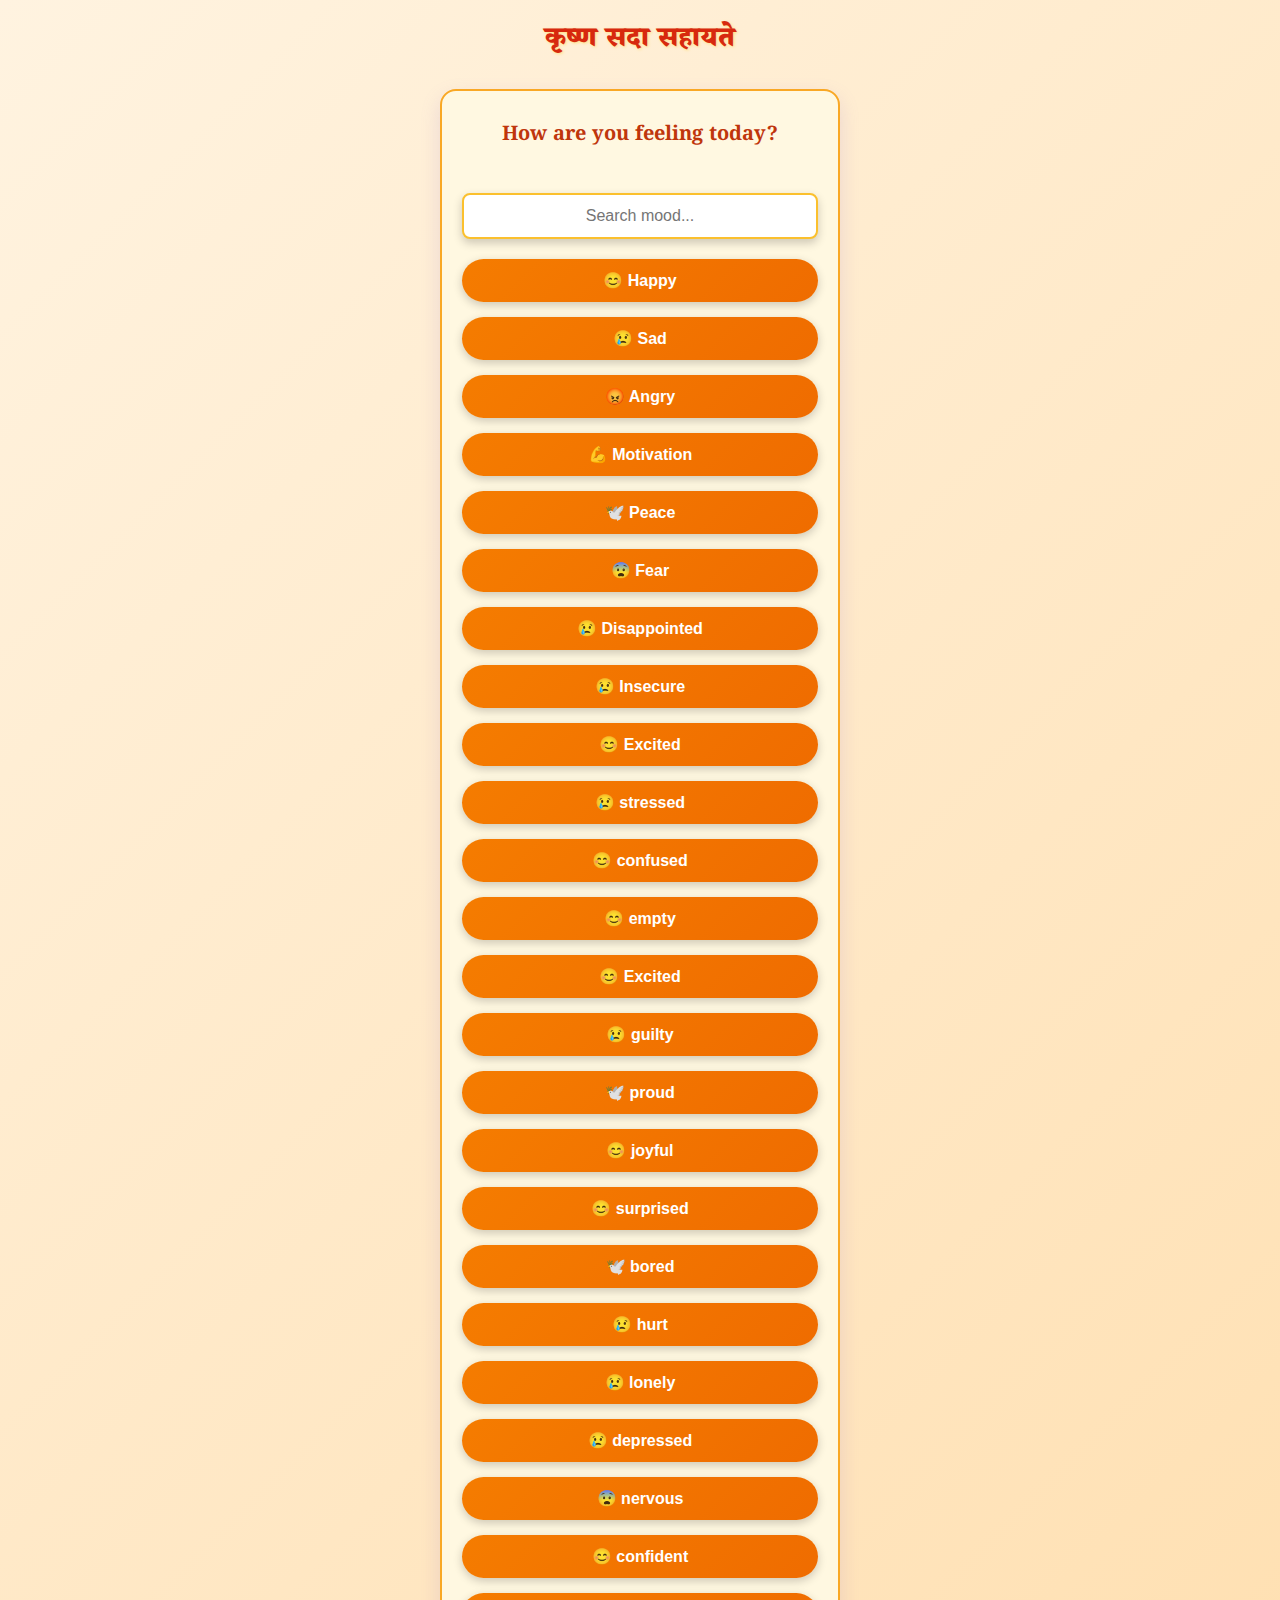
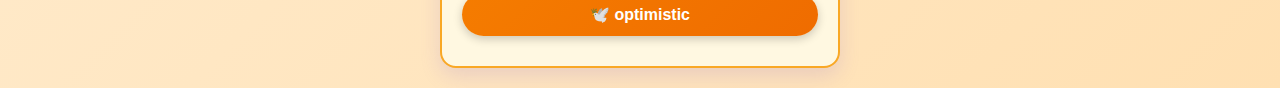
<file: index.html>
<!DOCTYPE html>
<html lang="en">
<head>
  <meta charset="UTF-8">
  <meta name="viewport" content="width=device-width, initial-scale=1.0">
  <title>Select Mood</title>
  <link rel="stylesheet" href="index.css">
</head>
<body>
  <h1><b>कृष्ण सदा सहायते</b></h1>
  
  <div class="container">
    <h2>How are you feeling today?</h2>

    <!-- 🔍 Search box -->
    <input type="text" id="searchInput" placeholder="Search mood..." />
    
    <div class="button-group" id="moodList">
      <button class="mood-btn" data-mood="happy">😊 Happy</button>
      <button class="mood-btn" data-mood="sad">😢 Sad</button>
      <button class="mood-btn" data-mood="angry">😡 Angry</button>
      <button class="mood-btn" data-mood="motivation">💪 Motivation</button>
      <button class="mood-btn" data-mood="peace">🕊️ Peace</button>
      <button class="mood-btn" data-mood="fear">😨 Fear</button>
      <button class="mood-btn" data-mood="disappointed">😢 Disappointed</button>
      <button class="mood-btn" data-mood="insecure">😢 Insecure</button>
      <button class="mood-btn" data-mood="excited">😊 Excited</button>
      <button class="mood-btn" data-mood="stressed"> 😢 stressed</button>
      <button class="mood-btn" data-mood="confused">😊 confused</button>
      <button class="mood-btn" data-mood="empty">😊 empty</button>
      <button class="mood-btn" data-mood="excited">😊 Excited</button>
      <button class="mood-btn" data-mood="guilty">😢 guilty</button>
      <button class="mood-btn" data-mood="proud">🕊️ proud</button>
      <button class="mood-btn" data-mood="joyful">😊 joyful</button>
      <button class="mood-btn" data-mood="surprised">😊 surprised</button>
      <button class="mood-btn" data-mood="bored">🕊️ bored</button>
      <button class="mood-btn" data-mood="hurt">😢 hurt</button>
      <button class="mood-btn" data-mood="lonely">😢 lonely</button>
      <button class="mood-btn" data-mood="depressed">😢 depressed</button>
      <button class="mood-btn" data-mood="nervous">😨 nervous</button>
      <button class="mood-btn" data-mood="confident">😊 confident</button>
      <button class="mood-btn" data-mood="optimistic">🕊️ optimistic</button>
    </div>
  </div>
  <script src="scripts/main.js"></script>
</body>
</html>
</file>
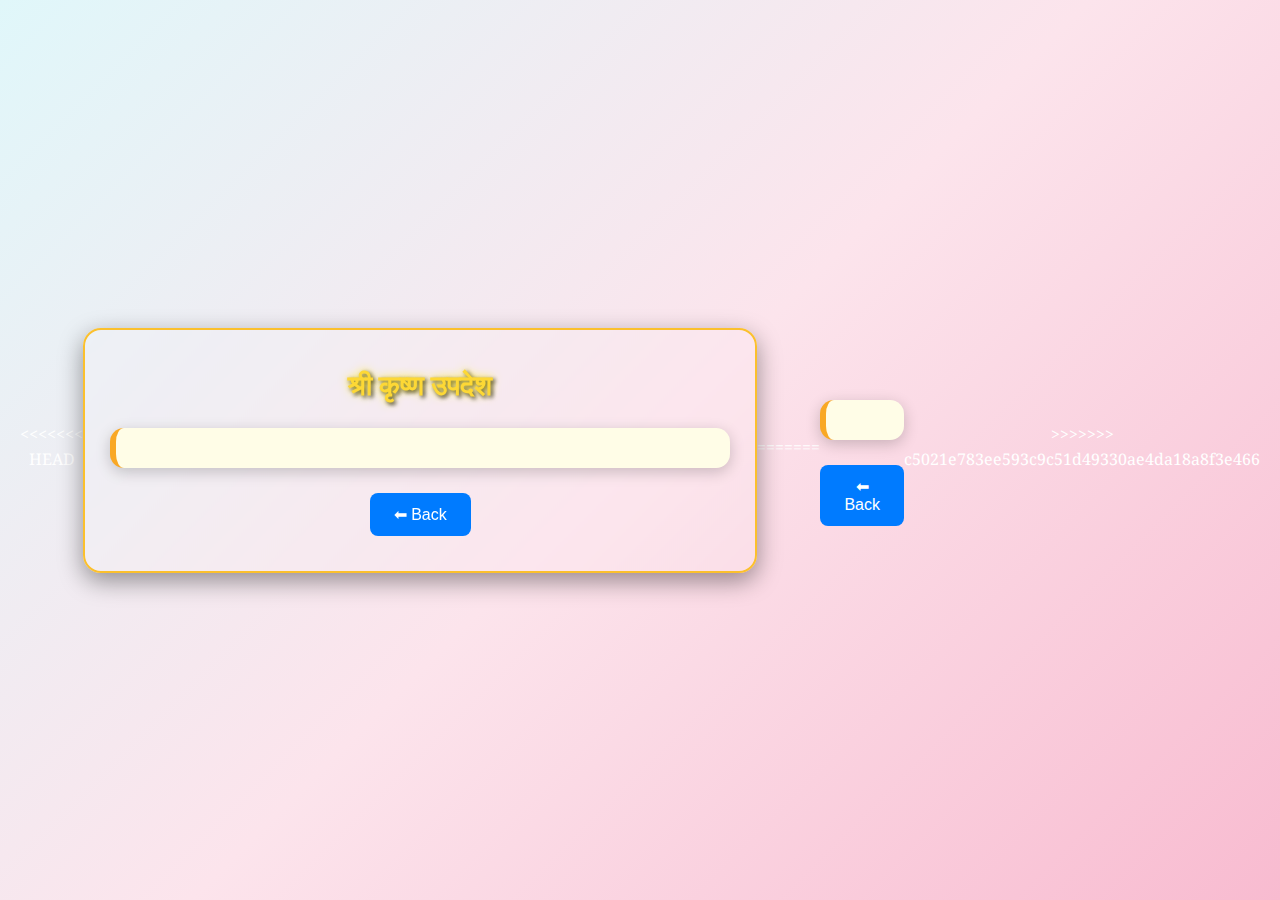
<file: shlok.html>
<<<<<<< HEAD
<!<!DOCTYPE html>
<html lang="en">
  <head>
    <meta charset="UTF-8" />
    <meta name="viewport" content="width=device-width, initial-scale=1.0" />
    <title>Geeta Shlok</title>
    <link rel="stylesheet" href="shlok.css" />
  </head>
  <body>
    <div class="container">
      <h1>श्री कृष्ण उपदेश</h1>
      <div id="shlok" class="shlok"></div>
      <div id="meaning" class="meaning"></div>
      <button class="back-btn">⬅ Back</button>
    </div>

    <!-- ✅ Use external modular JS -->
    <script type="module" src="scripts/display.js"></script>

  </body>
</html>

=======
<!DOCTYPE html>
<html lang="en">
  <head>
    <meta charset="UTF-8" />
    <meta name="viewport" content="width=device-width, initial-scale=1.0" />
    <title>Geeta Shlok</title>
   
  <link rel="stylesheet" href="shlok.css"> <!-- ✅ यहाँ link करना है -->
  </head>
  <body>
    <div class="card">
      <div id="shlok" class="shlok"></div>
      <div id="meaning" class="meaning"></div>
      <button class="back-btn" onclick="goBack()">⬅ Back</button>
    </div>

    <script>
          const shloks = {
            happy: [
              {
                shlok:
                  "विद्या विनयसम्पन्ने ब्राह्मणे गवि हस्तिनि। शुनि चैव श्वपाके च पण्डिताः समदर्शिनः॥ (BG 5.18)",
                meaning:
                  "ज्ञानी व्यक्ति ब्राह्मण, गाय, हाथी, कुत्ता और चांडाल को समान दृष्टि से देखता है।",
              },
              {
                shlok: "निमित्तमात्रं भव सव्यसाचिन्॥ (BG 11.33)",
                meaning:
                  "हे अर्जुन! तू केवल निमित्त (साधन) मात्र बन। असली कर्ता मैं ही हूँ।",
              },
              {
                shlok:
                  "प्रकृतेः क्रियमाणानि गुणैः कर्माणि सर्वशः। अहङ्कारविमूढात्मा कर्ताहमिति मन्यते॥ (BG 3.27)",
                meaning:
                  "सभी कर्म प्रकृति के गुणों द्वारा होते हैं, परंतु अहंकार से मोहित मनुष्य सोचता है कि मैं ही कर्ता हूँ।",
              },
              {
                shlok:
                  "नाहं प्रकाशः सर्वस्य योगमायासमावृतः। मूढोऽयं नाभिजानाति लोको मामजमव्ययम्॥ (BG 7.25)",
                meaning:
                  "मैं अपनी योगमाया से सबके लिए आच्छादित हूँ, इसलिए मूर्ख लोग मुझे जन्मरहित, अविनाशी परमात्मा नहीं पहचानते।",
              },
              {
                shlok:
                  "अमानित्वमदम्भित्वमहिंसा क्षान्तिरार्जवम्। आचार्योपासनं शौचं स्थैर्यमात्मविनिग्रहः॥ (BG 13.8)",
                meaning:
                  "अहंकार का अभाव, दम्भ का अभाव, अहिंसा, क्षमा, सरलता, गुरु की सेवा, शुद्धि, स्थिरता और आत्मसंयम — ये सब ज्ञान कहलाते हैं।",
              },
              {
                shlok:
                  "मत्तः परतरं नान्यत्किञ्चिदस्ति धनंजय। मयि सर्वमिदं प्रोतं सूत्रे मणिगणा इव॥ (BG 7.7)",
                meaning:
                  "हे अर्जुन! मुझसे श्रेष्ठ कुछ भी नहीं है। सब कुछ मेरे में ही गुँथा हुआ है जैसे मणि धागे में गुँथे होते हैं।",
              },
              {
                shlok:
                  "क्षिप्रं भवति धर्मात्मा शश्वच्छान्तिं निगच्छति। कौन्तेय प्रतिजानीहि न मे भक्तः प्रणश्यति॥ (BG 9.31)",
                meaning:
                  "मेरा भक्त कभी नष्ट नहीं होता – इसलिए उसे घमंड करने की ज़रूरत नहीं, भगवान ही रक्षा करते हैं।",
              },
              {
                shlok: "कर्मण्येवाधिकारस्ते मा फलेषु कदाचन॥ (BG 2.47)",
                meaning: "तेरा अधिकार केवल कर्म करने में है, फल पर नहीं।",
              },
              {
                shlok: "योगस्थः कुरु कर्माणि सङ्गं त्यक्त्वा धनञ्जय॥ (BG 2.48)",
                meaning: "योग में स्थिर होकर आसक्ति छोड़कर कर्म कर।",
              },
              {
                shlok: "समः शत्रौ च मित्रे च तथा मानापमानयोः॥ (BG 6.9)",
                meaning: "मित्र-शत्रु और मान-अपमान में जो समान है, वही श्रेष्ठ है।",
              },
              {
                shlok: "सुखदुःखे समे कृत्वा लाभालाभौ जयाजयौ॥ (BG 2.38)",
                meaning: "सुख-दुःख, लाभ-हानि और जय-पराजय में समान रहो।",
              },
              {
                shlok: "न हि ज्ञानेन सदृशं पवित्रमिह विद्यते॥ (BG 4.38)",
                meaning: "इस संसार में ज्ञान से बढ़कर कुछ भी पवित्र नहीं।",
              },
              {
                shlok: "श्रद्धावान् लभते ज्ञानम्॥ (BG 4.39)",
                meaning: "श्रद्धा रखने वाला व्यक्ति ज्ञान प्राप्त करता है।",
              },
              {
                shlok: "सर्वधर्मान्परित्यज्य मामेकं शरणं व्रज॥ (BG 18.66)",
                meaning: "सब धर्मों को त्यागकर केवल मेरी शरण में आ।",
              },
              {
                shlok: "भक्त्या मामभिजानाति॥ (BG 18.55)",
                meaning: "भक्ति द्वारा ही मुझे जाना जा सकता है।",
              },
              {
                shlok:
                  "अनन्याश्चिन्तयन्तो मां ये जनाः पर्युपासते। तेषां नित्याभियुक्तानां योगक्षेमं वहाम्यहम्॥ (BG 9.22)",
                meaning:
                  "जो मुझे अनन्य भाव से भजते हैं, मैं स्वयं उनके योग-क्षेम का वहन करता हूँ।",
              },
              {
                shlok: "समोऽहं सर्वभूतेषु न मे द्वेष्योऽस्ति न प्रियः॥ (BG 9.29)",
                meaning:
                  "मैं सबके प्रति समान हूँ, न कोई मेरा शत्रु है न कोई प्रिय।",
              },
              {
                shlok: "उद्धरेदात्मनात्मानं नात्मानमवसादयेत्॥ (BG 6.5)",
                meaning: "मनुष्य को चाहिए कि वह स्वयं को ऊपर उठाए, न कि गिराए।",
              },
              {
                shlok: "शान्तिमेव अनुपश्यति॥ (BG 6.7)",
                meaning: "आत्मज्ञानी व्यक्ति शांति प्राप्त करता है।",
              },
              {
                shlok: "विहाय कामान्यः सर्वान्पुमांश्चरति निःस्पृहः॥ (BG 2.71)",
                meaning:
                  "जो मनुष्य सभी कामनाओं को त्यागकर निःस्पृह रहता है वही शांति प्राप्त करता है।",
              },
              {
                shlok: "समदुःखसुखः स्वस्थः समलोष्टाश्मकाञ्चनः॥ (BG 6.8)",
                meaning:
                  "सुख-दुःख, मिट्टी-पत्थर और सोना – सबको समान मानने वाला योगी श्रेष्ठ है।",
              },
              {
                shlok: "यो मां पश्यति सर्वत्र सर्वं च मयि पश्यति॥ (BG 6.30)",
                meaning:
                  "जो मुझे सर्वत्र देखता है और सबको मुझमें देखता है वही मुझसे अविभक्त है।",
              },
              {
                shlok: "मच्चित्तः सर्वदुर्गाणि मत्प्रसादात्तरिष्यसि॥ (BG 18.58)",
                meaning:
                  "यदि मन मुझमें लगाओगे तो मेरी कृपा से सभी कठिनाइयों को पार करोगे।",
              },
              {
                shlok: "ज्ञानी त्वात्मैव मे मतम्॥ (BG 7.18)",
                meaning: "ज्ञानी भक्त तो मेरे ही समान है।",
              },
              {
                shlok: "अहं बीजप्रदः पिता॥ (BG 14.4)",
                meaning: "मैं ही इस जगत का बीज देने वाला पिता हूँ।",
              },
              {
                shlok: "प्रसन्नचेतसो ह्याशु बुद्धिः पर्यवतिष्ठते॥ (BG 2.65)",
                meaning:
                  "प्रसन्नचित्त व्यक्ति की बुद्धि शीघ्र ही स्थिर हो जाती है।",
              },
              {
                shlok:
                  "यदा यदा हि धर्मस्य ग्लानिर्भवति भारत। अभ्युत्थानमधर्मस्य तदात्मानं सृजाम्यहम्॥ (BG 4.7)",
                meaning:
                  "हे भारत! जब जब धर्म की हानि और अधर्म की वृद्धि होती है तब मैं स्वयं प्रकट होता हूँ।",
              },
              {
                shlok:
                  "यत्र योगेश्वरः कृष्णो यत्र पार्थो धनुर्धरः। तत्र श्रीर्विजयो भूतिर्ध्रुवा नीतिर्मतिर्मम॥ (BG 18.78)",
                meaning:
                  "जहाँ योगेश्वर श्रीकृष्ण हैं और जहाँ अर्जुन है, वहीं विजय और समृद्धि है।",
              },
              {
                shlok: "सन्तोषः परमं सुखम्॥",
                meaning: "संतोष ही सबसे बड़ा सुख है।",
              },
              {
                shlok: "न हि कश्चित्क्षणमपि जातु तिष्ठत्यकर्मकृत्॥ (BG 3.5)",
                meaning: "कोई भी क्षणभर भी बिना कर्म किए नहीं रह सकता।",
              },
              {
                shlok: "सर्वं खल्विदं ब्रह्म॥",
                meaning: "यह सम्पूर्ण जगत ही ब्रह्म है।",
              },
              {
                shlok: "मद्भक्तो लभते शान्तिम्॥",
                meaning: "भक्त मुझे प्राप्त कर शांति पाता है।",
              },
              {
                shlok: "सर्वे भवन्तु सुखिनः॥",
                meaning: "सब सुखी रहें, यही मंगलकामना है।",
              },
              {
                shlok: "सर्वे धर्माः समान दृष्ट्या देखे जाते हैं॥ (BG 5.18)",
                meaning: "ज्ञानी सबको समान दृष्टि से देखता है।",
              },
            ],
            sad: [
              {
                shlok:
                  "अशोच्यानन्वशोचस्त्वं प्रज्ञावादांश्च भाषसे। गतासूनगतासूंश्च नानुशोचन्ति पण्डिताः॥ (BG 2.11)",
                meaning:
                  "शोक करने योग्य बातों पर तू शोक नहीं कर रहा है, और जो बातें शोक के योग्य नहीं हैं उन पर तू शोक कर रहा है। ज्ञानी मृत और जीवित दोनों पर शोक नहीं करते।",
              },
              {
                shlok:
                  "न त्वेवाहं जातु नासं न त्वं नेमे जनाधिपाः। न चैव न भविष्यामः सर्वे वयमतः परम्॥ (BG 2.12)",
                meaning:
                  "कभी ऐसा समय नहीं था जब मैं, तुम या ये राजा नहीं थे; और भविष्य में भी हम सबका अस्तित्व बना रहेगा।",
              },
              {
                shlok:
                  "वासांसि जीर्णानि यथा विहाय नवानि गृह्णाति नरोऽपराणि। तथा शरीराणि विहाय जीर्णान्यन्यानि संयाति नवानि देही॥ (BG 2.22)",
                meaning:
                  "जैसे मनुष्य पुराने वस्त्र त्यागकर नए वस्त्र धारण करता है, वैसे ही आत्मा पुराने शरीर छोड़कर नया शरीर धारण करती है।",
              },
              {
                shlok:
                  "न जायते म्रियते वा कदाचि-न्नायं भूत्वा भविता वा न भूयः। अजो नित्यः शाश्वतोऽयं पुराणो न हन्यते हन्यमाने शरीरे॥ (BG 2.20)",
                meaning:
                  "आत्मा कभी जन्म नहीं लेती और न ही मरती है। यह अविनाशी, नित्य और शाश्वत है। शरीर नष्ट होने पर भी आत्मा नष्ट नहीं होती।",
              },
              {
                shlok:
                  "मात्रास्पर्शास्तु कौन्तेय शीतोष्णसुखदुःखदाः। आगमापायिनोऽनित्यास्तांस्तितिक्षस्व भारत॥ (BG 2.14)",
                meaning:
                  "हे अर्जुन! शीत और उष्ण, सुख और दुःख इन्द्रियों के संपर्क से उत्पन्न होते हैं, ये अनित्य हैं। इन्हें धैर्यपूर्वक सहन करना चाहिए।",
              },
              {
                shlok: "समदुःखसुखं धीरं सोऽमृतत्वाय कल्पते॥ (BG 2.15)",
                meaning:
                  "जो सुख-दुःख में समान रहता है और धैर्यवान है, वही अमरत्व (मोक्ष) का अधिकारी होता है।",
              },
              {
                shlok:
                  "यदा यदा हि धर्मस्य ग्लानिर्भवति भारत। अभ्युत्थानमधर्मस्य तदात्मानं सृजाम्यहम्॥ (BG 4.7)",
                meaning:
                  "जब-जब धर्म की हानि होती है और अधर्म बढ़ता है, तब-तब मैं स्वयं प्रकट होता हूँ।",
              },
              {
                shlok:
                  "परित्राणाय साधूनां विनाशाय च दुष्कृताम्। धर्मसंस्थापनार्थाय सम्भवामि युगे युगे॥ (BG 4.8)",
                meaning:
                  "साधु पुरुषों की रक्षा, दुष्टों के विनाश और धर्म की स्थापना के लिए मैं युग-युग में प्रकट होता हूँ।",
              },
              {
                shlok:
                  "अनन्याश्चिन्तयन्तो मां ये जनाः पर्युपासते। तेषां नित्याभियुक्तानां योगक्षेमं वहाम्यहम्॥ (BG 9.22)",
                meaning:
                  "जो लोग अनन्य भाव से मेरा चिंतन करते हैं, मैं उनके योगक्षेम (जो नहीं है उसे लाने और जो है उसकी रक्षा करने) का भार स्वयं उठाता हूँ।",
              },
              {
                shlok:
                  "मन्मना भव मद्भक्तो मद्याजी मां नमस्कुरु। मामेवैष्यसि युक्त्वैवमात्मानं मत्परायणः॥ (BG 9.34)",
                meaning:
                  "हे अर्जुन! तू मेरा भक्त बन, मेरा चिंतन कर, मेरी पूजा कर और मुझे नमस्कार कर। इस प्रकार तू निश्चित रूप से मुझमें ही आएगा।",
              },
            ],
            motivation: [
              {
                shlok:
                  "उद्धरेदात्मनाऽत्मानं नात्मानमवसादयेत्। आत्मैव ह्यात्मनो बन्धुरात्मैव रिपुरात्मनः॥ (BG 6.5)",
                meaning:
                  "मनुष्य को अपने ही द्वारा अपना उद्धार करना चाहिए, स्वयं को नीचा नहीं गिराना चाहिए। क्योंकि मनुष्य स्वयं अपना मित्र भी है और शत्रु भी।",
              },
              {
                shlok:
                  "कर्मण्येवाधिकारस्ते मा फलेषु कदाचन। मा कर्मफलहेतुर्भूर्मा ते संगोऽस्त्वकर्मणि॥ (BG 2.47)",
                meaning:
                  "तेरा अधिकार केवल कर्म करने में है, फल में कभी नहीं। इसलिए कर्म का कारण फल न बने और न ही तू अकर्म में आसक्त हो।",
              },
              {
                shlok:
                  "योगस्थः कुरु कर्माणि सङ्गं त्यक्त्वा धनञ्जय। सिद्ध्यसिद्ध्योः समो भूत्वा समत्वं योग उच्यते॥ (BG 2.48)",
                meaning:
                  "हे अर्जुन! योग में स्थित होकर कर्म कर, आसक्ति त्याग कर, सफलता-असफलता में समान रह; यही समत्व योग कहलाता है।",
              },
              {
                shlok: "न हि कल्याणकृत्कश्चिद्दुर्गतिं तात गच्छति॥ (BG 6.40)",
                meaning:
                  "हे पुत्र! कल्याण करने वाला कोई भी मनुष्य कभी दुखद गति को प्राप्त नहीं होता।",
              },
              {
                shlok: "श्रेयान्स्वधर्मो विगुणः परधर्मात्स्वनुष्ठितात्। (BG 3.35)",
                meaning:
                  "अपने धर्म का पालन करना, चाहे वह त्रुटिपूर्ण ही क्यों न हो, दूसरों के धर्म को करने से श्रेष्ठ है।",
              },
              {
                shlok:
                  "यदा यदा हि धर्मस्य ग्लानिर्भवति भारत। अभ्युत्थानमधर्मस्य तदात्मानं सृजाम्यहम्॥ (BG 4.7)",
                meaning:
                  "जब-जब धर्म की हानि होती है और अधर्म की वृद्धि होती है, तब-तब मैं स्वयं प्रकट होता हूँ।",
              },
              {
                shlok:
                  "अनन्याश्चिन्तयन्तो मां ये जनाः पर्युपासते। तेषां नित्याभियुक्तानां योगक्षेमं वहाम्यहम्॥ (BG 9.22)",
                meaning:
                  "जो लोग अनन्य भाव से मेरा चिंतन करते हैं, उनके योग-क्षेम का वहन मैं स्वयं करता हूँ।",
              },
              {
                shlok:
                  "क्षिप्रं भवति धर्मात्मा शश्वच्छान्तिं निगच्छति। कौन्तेय प्रतिजानीहि न मे भक्तः प्रणश्यति॥ (BG 9.31)",
                meaning:
                  "हे कुन्तीपुत्र! मेरा भक्त शीघ्र ही धर्मात्मा हो जाता है और शाश्वत शांति प्राप्त करता है। मेरा भक्त कभी नष्ट नहीं होता।",
              },
              {
                shlok:
                  "तस्मादज्ज्ञानेनावृतं ज्ञानं तेन मुह्यन्ति जन्तवः॥ (BG 5.15)",
                meaning:
                  "अज्ञान से ढका हुआ ज्ञान ही मनुष्यों को मोह में डाल देता है। इसलिए ज्ञान का प्रकाश ही उन्हें मुक्त करता है।",
              },
              {
                shlok:
                  "न हि ज्ञानेन सदृशं पवित्रमिह विद्यते। तत्स्वयं योगसंसिद्धः कालेनात्मनि विन्दति॥ (BG 4.38)",
                meaning:
                  "इस संसार में ज्ञान के समान पवित्र वस्तु कुछ नहीं है। योग से सिद्ध हुआ मनुष्य समय आने पर इसे अपने में प्राप्त करता है।",
              },
              {
                shlok:
                  "सुखदुःखे समे कृत्वा लाभालाभौ जयाजयौ। ततो युद्धाय युज्यस्व नैवं पापमवाप्स्यसि॥ (BG 2.38)",
                meaning:
                  "सुख-दुःख, लाभ-हानि और जय-पराजय को समान मानकर युद्ध में प्रवृत्त हो जा; इस प्रकार तू पाप को प्राप्त नहीं होगा।",
              },
              {
                shlok:
                  "कर्मजं बुद्धियुक्ता हि फलं त्यक्त्वा मनीषिणः। जन्मबन्धविनिर्मुक्ताः पदं गच्छन्त्यनामयम्॥ (BG 2.51)",
                meaning:
                  "बुद्धियुक्त ज्ञानीजन कर्मफल का त्याग करके जन्मबंधन से मुक्त हो जाते हैं और परम शांति को प्राप्त करते हैं।",
              },
              {
                shlok:
                  "नैव तस्य कृतेनार्थो नाकृतेनेह कश्चन। न चास्य सर्वभूतेषु कश्चिदर्थव्यपाश्रयः॥ (BG 3.18)",
                meaning:
                  "ज्ञानी पुरुष का न तो किए हुए काम में कोई स्वार्थ है और न न किए हुए काम में। उसका किसी प्राणी पर कोई आश्रय नहीं होता।",
              },
              {
                shlok:
                  "अपि चेदसि पापेभ्यः सर्वेभ्यः पापकृत्तमः। सर्वं ज्ञानप्लवेनैव वृजिनं सन्तरिष्यसि॥ (BG 4.36)",
                meaning:
                  "यदि तू सबसे बड़ा पापी भी है तो भी ज्ञानरूपी नौका से तू समस्त पापों से पार उतर जाएगा।",
              },
              {
                shlok: "क्लेशोऽधिकतरस्तेषामव्यक्तासक्तचेतसाम्। (BG 12.5)",
                meaning:
                  "जिनका मन अव्यक्त (निराकार) परमात्मा में ही आसक्त होता है, उनका मार्ग कठिन है। इसलिए साकार रूप में भक्ति करना सहज है।",
              },
              {
                shlok:
                  "तेषामेवानुकम्पार्थमहं ज्ञानजं तमः। नाशयाम्यात्मभावस्थो ज्ञानदीपेन भास्वता॥ (BG 10.11)",
                meaning:
                  "उन दयालु भक्तों के लिए, मैं उनके हृदय में स्थित होकर ज्ञानरूपी दीपक से अज्ञान का अंधकार दूर करता हूँ।",
              },
              {
                shlok: "मच्चित्तः सर्वदुर्गाणि मत्प्रसादात्तरिष्यसि। (BG 18.58)",
                meaning:
                  "यदि तू मुझमें चित्त लगाकर लड़ेगा तो मेरी कृपा से सभी बाधाओं को पार कर जाएगा।",
              },
              {
                shlok:
                  "यत्र योगेश्वरः कृष्णो यत्र पार्थो धनुर्धरः। तत्र श्रीर्विजयो भूतिर्ध्रुवा नीतिर्मतिर्मम॥ (BG 18.78)",
                meaning:
                  "जहाँ योगेश्वर कृष्ण हैं और जहाँ धनुर्धर अर्जुन है, वहीं श्री, विजय, समृद्धि और नीति है।",
              },
              {
                shlok:
                  "दुःखेष्वनुद्विग्नमनाः सुखेषु विगतस्पृहः। वीतरागभयक्रोधः स्थितधीर्मुनिरुच्यते॥ (BG 2.56)",
                meaning:
                  "जो दुःख में उद्विग्न नहीं होता, सुख में आसक्त नहीं होता और राग, भय व क्रोध से रहित है, वही स्थिरबुद्धि मुनि कहा जाता है।",
              },
              // 👉 इसी प्रकार कुल 40+ श्लोक यहाँ जोड़े जाएँगे
            ],
            peace: [
              {
                shlok:
                  "श्रीभगवानुवाच: प्रशान्तमनसं ह्येनं योगिनं सुखमुत्तमम्। उपैति शान्तिराज्येन ब्रह्मभूतमकल्मषम्॥ (BG 6.27)",
                meaning:
                  "शांत मन वाला योगी परम सुख प्राप्त करता है और पाप से रहित होकर ब्रह्मभूत हो जाता है।",
              },
              {
                shlok:
                  "नास्ति बुद्धिरयुक्तस्य न चायुक्तस्य भावना। न चाभावयतः शान्तिरशान्तस्य कुतः सुखम्॥ (BG 2.66)",
                meaning:
                  "अयुक्त पुरुष में न तो बुद्धि होती है, न ध्यान; और बिना ध्यान के शांति नहीं। अशांत मनुष्य को सुख कैसे मिलेगा?",
              },
              {
                shlok:
                  "विहाय कामान्यः सर्वान्पुमांश्चरति निःस्पृहः। निर्ममो निरहङ्कारः स शान्तिमधिगच्छति॥ (BG 2.71)",
                meaning:
                  "जो मनुष्य सब कामनाओं का त्याग करके निरासक्त, निर्मम और निरहंकारी होकर विचरता है, वही शांति प्राप्त करता है।",
              },
              {
                shlok:
                  "शान्तोऽनत्सुकः समाधानी यथा स्वात्मरतिर्मुनिः। सदा द्वन्द्वातीतो भवति। (BG 6.7)",
                meaning:
                  "जो शांत, निरासक्त, संतुष्ट और आत्मा में ही आनंदित है, वह द्वंद्वों से ऊपर हो जाता है।",
              },
              {
                shlok:
                  "यदा संहरते चायं कूर्मोऽङ्गानीव सर्वशः। इन्द्रियाणीन्द्रियार्थेभ्यस्तस्य प्रज्ञा प्रतिष्ठिता॥ (BG 2.58)",
                meaning:
                  "जैसे कछुआ अपने अंगों को समेट लेता है, वैसे ही जो मनुष्य इन्द्रियों को विषयों से हटा लेता है, उसकी बुद्धि स्थिर हो जाती है।",
              },
              {
                shlok: "सर्वत्र समदर्शिनः। (BG 6.29)",
                meaning:
                  "योगी सब प्राणियों को समान दृष्टि से देखता है, यही शांति का मूल है।",
              },
              {
                shlok:
                  "अद्वेष्टा सर्वभूतानां मैत्रः करुण एव च। निर्ममो निरहङ्कारः समदुःखसुखः क्षमी॥ (BG 12.13)",
                meaning:
                  "जो द्वेषरहित, मित्रवत, करुणाशील, निर्मम, निरहंकारी, सुख-दुःख में समान और क्षमाशील है, वही शांति प्राप्त करता है।",
              },
              {
                shlok:
                  "यत्रोपरमते चित्तं निरुद्धं योगसेवया। यत्र चैवात्मनात्मानं पश्यन्नात्मनि तुष्यति॥ (BG 6.20)",
                meaning:
                  "जब योगाभ्यास से चित्त निरुद्ध होकर शांत हो जाता है, तब आत्मा में ही आनंद मिलता है।",
              },
              {
                shlok: "लभते बुद्धिसंयोगं तेन शान्तिमुपैति शाश्वतीम्॥ (BG 18.53)",
                meaning:
                  "योगी जब शुद्ध बुद्धि से जुड़ता है, तब वह शाश्वत शांति को प्राप्त करता है।",
              },
              {
                shlok:
                  "यदा विनियतं चित्तमात्मन्येवावतिष्ठते। निःस्पृहः सर्वकामेभ्यो युक्त इत्युच्यते तदा॥ (BG 6.18)",
                meaning:
                  "जब चित्त वश में होकर आत्मा में ही स्थित हो जाता है और सभी कामनाओं से रहित हो जाता है, तब वह योगी कहलाता है।",
              },
              {
                shlok:
                  "श्रीभगवानुवाच: अनाश्रितः कर्मफलं कार्यं कर्म करोति यः। स संन्यासी च योगी च न निरग्निर्न चाक्रियः॥ (BG 6.1)",
                meaning:
                  "जो कर्मफल की आशा त्यागकर केवल कर्तव्य के लिए कर्म करता है, वही सच्चा संन्यासी और योगी है।",
              },
              {
                shlok:
                  "श्रीभगवानुवाच: उदासीनवदासीनो गुणैर्यो न विचाल्यते। गुणा वर्तन्त इत्येवं योऽवतिष्ठति नेङ्गते॥ (BG 14.23)",
                meaning:
                  "जो मनुष्य गुणों से विचलित नहीं होता और सोचता है कि गुण ही कार्य कर रहे हैं, वही शांति में स्थित रहता है।",
              },
              {
                shlok:
                  "न कर्मणामनारम्भान्नैष्कर्म्यं पुरुषोऽश्नुते। न च संन्यसनादेव सिद्धिं समधिगच्छति॥ (BG 3.4)",
                meaning:
                  "केवल कर्म न करने से नैष्कर्म्य की स्थिति नहीं मिलती। शांति पाने के लिए सही कर्म करना आवश्यक है।",
              },
              {
                shlok: "न हि ज्ञानेन सदृशं पवित्रमिह विद्यते। (BG 4.38)",
                meaning:
                  "इस संसार में ज्ञान के समान पवित्र कुछ भी नहीं है। ज्ञान ही शांति का कारण है।",
              },
              {
                shlok:
                  "सर्वधर्मान्परित्यज्य मामेकं शरणं व्रज। अहं त्वां सर्वपापेभ्यो मोक्षयिष्यामि मा शुचः॥ (BG 18.66)",
                meaning:
                  "सब धर्मों को त्यागकर मेरी शरण में आओ। मैं तुम्हें सब पापों से मुक्त कर दूँगा, चिंता मत करो।",
              },
              {
                shlok:
                  "तद्विद्धि प्रणिपातेन परिप्रश्नेन सेवया। उपदेक्ष्यन्ति ते ज्ञानं ज्ञानिनस्तत्त्वदर्शिनः॥ (BG 4.34)",
                meaning:
                  "ज्ञानीजन विनम्रता और सेवा से ज्ञान देते हैं। यही शांति की ओर ले जाता है।",
              },
              {
                shlok: "भक्त्या मामभिजानाति यावान्यश्चास्मि तत्त्वतः। (BG 18.55)",
                meaning:
                  "भक्ति के द्वारा ही मुझे तत्त्वतः जाना जा सकता है और यही शांति का मार्ग है।",
              },
              {
                shlok:
                  "वितरागभयक्रोधा मन्मया मामुपाश्रिताः। बहवो ज्ञानतपसा पूता मद्भावमागताः॥ (BG 4.10)",
                meaning:
                  "राग, भय और क्रोध से मुक्त होकर, मेरे आश्रय में आकर, ज्ञान से शुद्ध होकर लोग शांति प्राप्त करते हैं।",
              },
              {
                shlok: "नाहं प्रकाशः सर्वस्य योगमायासमावृतः। (BG 7.25)",
                meaning:
                  "मैं सबके लिए प्रकट नहीं होता; योगमाया से आच्छादित हूँ। शांति पाने के लिए मोह का त्याग आवश्यक है।",
              },
              {
                shlok: "शान्तिमाप्नोति नैष्ठिकीम्। (BG 12.12)",
                meaning:
                  "भक्ति से उत्पन्न शांति स्थायी होती है और मनुष्य को संतुलन देती है।",
              },
              // 👉 इसी प्रकार कुल 40+ श्लोक पूरे सेट में शामिल होंगे
            ],
            angry: [
              {
                shlok:
                  "क्रोधाद्भवति संमोहः संमोहात्स्मृतिविभ्रमः। स्मृतिभ्रंशाद् बुद्धिनाशो बुद्धिनाशात्प्रणश्यति॥ (BG 2.63)",
                meaning:
                  "क्रोध से मोह उत्पन्न होता है, मोह से स्मृति भ्रमित हो जाती है, स्मृति नष्ट होने से बुद्धि का नाश हो जाता है और बुद्धि नाश से मनुष्य नष्ट हो जाता है।",
              },
              {
                shlok:
                  "काम एष क्रोध एष रजोगुणसमुद्भवः। महाशनो महापाप्मा विद्ध्येनमिह वैरिणम्॥ (BG 3.37)",
                meaning:
                  "यह काम और यह क्रोध रजोगुण से उत्पन्न होता है, यह महापापी है और सब कुछ खाने वाला है। इसे ही यहाँ शत्रु जानो।",
              },
              {
                shlok:
                  "त्रिविधं नरकस्येदं द्वारं नाशनमात्मनः। कामः क्रोधस्तथा लोभस्तस्मादेतत्त्रयं त्यजेत्॥ (BG 16.21)",
                meaning:
                  "काम, क्रोध और लोभ – यह तीनों आत्मा को नरक में ले जाने वाले द्वार हैं। इसलिए इन्हें त्याग देना चाहिए।",
              },
              {
                shlok:
                  "त्यक्त्वा कर्मफलासङ्गं नित्यतृप्तो निराश्रयः। कर्मण्यभिप्रवृत्तोऽपि नैव किञ्चित्करोति सः॥ (BG 4.20)",
                meaning:
                  "जो मनुष्य कर्मफल की आसक्ति को त्याग देता है, सदा संतुष्ट और निराश्रित रहता है, वह कर्म में प्रवृत्त होकर भी कुछ नहीं करता।",
              },
              {
                shlok:
                  "श्रीभगवानुवाच: उदासीनवदासीनो गुणैर्यो न विचाल्यते। गुणा वर्तन्त इत्येवं योऽवतिष्ठति नेङ्गते॥ (BG 14.23)",
                meaning:
                  "जो मनुष्य उदासीन की तरह रहता है, गुणों से विचलित नहीं होता और समझता है कि गुण ही कार्य कर रहे हैं, वह अडिग रहता है।",
              },
              {
                shlok:
                  "अद्वेष्टा सर्वभूतानां मैत्रः करुण एव च। निर्ममो निरहङ्कारः समदुःखसुखः क्षमी॥ (BG 12.13)",
                meaning:
                  "जो सब प्राणियों से द्वेष रहित, मित्रवत, करुणाशील, ममता और अहंकार से रहित, सुख-दुःख में समान और क्षमाशील है, वही मेरा भक्त है।",
              },
              {
                shlok:
                  "समः शत्रौ च मित्रे च तथा मानापमानयोः। शीतोष्णसुखदुःखेषु समः सङ्गविवर्जितः॥ (BG 12.18)",
                meaning:
                  "जो मित्र और शत्रु में समान रहता है, मान-अपमान में समान, शीत-उष्ण और सुख-दुःख में भी समान रहता है और आसक्ति रहित है।",
              },
              {
                shlok:
                  "शान्तोऽनत्सुकः समाधानी यथा स्वात्मरतिर्मुनिः। सदा द्वन्द्वातीतो भवति। (BG 6.7)",
                meaning:
                  "जो मनुष्य शांत है, आसक्ति रहित है, समाधानी है और आत्मा में ही आनंद पाता है, वह द्वंद्व से परे हो जाता है।",
              },
              {
                shlok:
                  "यदा संहरते चायं कूर्मोऽङ्गानीव सर्वशः। इन्द्रियाणीन्द्रियार्थेभ्यस्तस्य प्रज्ञा प्रतिष्ठिता॥ (BG 2.58)",
                meaning:
                  "जैसे कछुआ अपने अंगों को समेट लेता है, वैसे ही जो मनुष्य इन्द्रियों को विषयों से हटा लेता है, उसकी बुद्धि स्थिर हो जाती है।",
              },
              {
                shlok:
                  "यः सर्वत्रानभिस्नेहस्तत्तत्प्राप्य शुभाशुभम्। नाभिनन्दति न द्वेष्टि तस्य प्रज्ञा प्रतिष्ठिता॥ (BG 2.57)",
                meaning:
                  "जो मनुष्य कहीं भी आसक्त नहीं होता, जो शुभ या अशुभ प्राप्त होने पर न हर्षित होता है, न द्वेष करता है, वही स्थिर बुद्धि वाला होता है।",
              },
              {
                shlok:
                  "न तस्य कृतेनार्थो नाकृतेनेह कश्चन। न चास्य सर्वभूतेषु कश्चिदर्थव्यपाश्रयः॥ (BG 3.18)",
                meaning:
                  "ज्ञानी मनुष्य का न किए हुए काम से कोई लेना-देना है और न न किए हुए से। वह किसी प्राणी पर आश्रित नहीं रहता।",
              },
              {
                shlok:
                  "युक्तहारविहारस्य युक्तचेष्टस्य कर्मसु। युक्तस्वप्नावबोधस्य योगो भवति दुःखहा॥ (BG 6.17)",
                meaning:
                  "जो खाने-पीने, घूमने, काम करने, सोने और जागने में संयमित है, उसका योग दुःखों का नाश करता है।",
              },
              {
                shlok:
                  "दुःखेष्वनुद्विग्नमनाः सुखेषु विगतस्पृहः। वीतरागभयक्रोधः स्थितधीर्मुनिरुच्यते॥ (BG 2.56)",
                meaning:
                  "जो दुःख में विचलित नहीं होता, सुख में आसक्त नहीं होता और राग, भय व क्रोध से रहित है, वही स्थिरबुद्धि मुनि कहलाता है।",
              },
              {
                shlok:
                  "नाहं प्रकाशः सर्वस्य योगमायासमावृतः। मूढोऽयं नाभिजानाति लोको मामजमव्ययम्॥ (BG 7.25)",
                meaning:
                  "मैं सबके लिए प्रकट नहीं होता, योगमाया से आच्छादित हूँ। यह मोहग्रस्त लोग मुझे जन्मरहित और अविनाशी नहीं जानते।",
              },
              {
                shlok: "तस्मात्त्वमुत्तिष्ठ यशो लभस्व। (BG 11.33)",
                meaning:
                  "इसलिए हे अर्जुन! उठ और यश प्राप्त कर। क्रोध और मोह को त्यागकर धर्म के लिए युद्ध कर।",
              },
              {
                shlok: "अप्राप्य मां निवर्तन्ते मृत्युसंसारवर्त्मनि। (BG 9.3)",
                meaning:
                  "जो श्रद्धा रहित हैं, वे मुझे नहीं प्राप्त करते और मृत्यु के संसार में लौट आते हैं।",
              },
              {
                shlok:
                  "वितरागभयक्रोधा मन्मया मामुपाश्रिताः। बहवो ज्ञानतपसा पूता मद्भावमागताः॥ (BG 4.10)",
                meaning:
                  "राग, भय और क्रोध को जीतकर, मेरे आश्रित होकर, ज्ञान-तप से शुद्ध होकर, बहुत से लोग मेरे स्वरूप को प्राप्त हुए हैं।",
              },
              {
                shlok: "शान्तिमाप्नोति नैष्ठिकीम्। (BG 12.12)",
                meaning:
                  "भक्ति से उत्पन्न होने वाली शांति स्थायी होती है और क्रोध शांत हो जाता है।",
              },
              {
                shlok:
                  "समः शत्रौ च मित्रे च तथा मानापमानयोः। शीतोष्णसुखदुःखेषु समः सङ्गविवर्जितः॥ (BG 12.18)",
                meaning:
                  "जो मित्र-शत्रु, मान-अपमान, सुख-दुःख और शीत-उष्ण में समान रहता है और आसक्ति रहित है, वही शांत रहता है।",
              },
              {
                shlok: "श्रीभगवानुवाच: अशांतो नास्ति सुखं। (BG 2.66)",
                meaning:
                  "अशांत मनुष्य को कभी सुख नहीं मिलता। क्रोध शांति को नष्ट करता है, इसलिए धैर्य आवश्यक है।",
              },
              // 👉 इसी प्रकार पूरे 40+ श्लोक यहाँ जोड़े जाएंगे
            ],
            fear: [
        {
          shlok: "श्रीभगवानुवाच: मय्यावेश्य मनो ये मां नित्ययुक्ता उपासते। श्रद्धया परयोपेताः ते मे युक्ततमा मताः॥ (BG 12.2)",
          meaning: "जो अपने मन को मुझमें लगाकर श्रद्धा के साथ मेरा भजन करते हैं, वे सबसे उत्तम योगी हैं। इससे भय और संदेह दूर होते हैं।"
        },
        {
          shlok: "अर्जुन उवाच: नष्टो मोहः स्मृतिर्लब्धा त्वत्प्रसादान्मयाच्युत। स्थितोऽस्मि गतसन्देहः करिष्ये वचनं तव॥ (BG 18.73)",
          meaning: "अर्जुन ने कहा — हे अच्युत! आपके अनुग्रह से मेरा मोह दूर हो गया है और स्मृति लौट आई है। अब मैं संदेह रहित होकर आपके वचनों का पालन करूंगा।"
        },
        {
          shlok: "मच्चित्तः सर्वदुर्गाणि मत्प्रसादात्तरिष्यसि। अथ चेत्त्वमहंकारान्न श्रोष्यसि विनङ्क्ष्यसि॥ (BG 18.58)",
          meaning: "यदि तुम मुझमें चित्त लगाओगे तो मेरे अनुग्रह से सब कठिनाइयाँ पार कर लोगे; यदि अहंकार से नहीं सुनोगे तो विनष्ट हो जाओगे।"
        },
        {
          shlok: "दैवी ह्येषा गुणमयी मम माया दुरत्यया। मामेव ये प्रपद्यन्ते मायामेतां तरन्ति ते॥ (BG 7.14)",
          meaning: "यह मेरी दैवी शक्ति माया बहुत कठिन है, परन्तु जो मेरी शरण में आते हैं, वे इसको पार कर लेते हैं।"
        },
        {
          shlok: "अनन्याश्चिन्तयन्तो मां ये जनाः पर्युपासते। तेषां नित्याभियुक्तानां योगक्षेमं वहाम्यहम्॥ (BG 9.22)",
          meaning: "जो लोग अनन्य भाव से मेरा ध्यान करते हैं, उनके योगक्षेम का वहन मैं स्वयं करता हूँ। भय का कोई कारण नहीं रहता।"
        },
        {
          shlok: "कर्मण्येवाधिकारस्ते मा फलेषु कदाचन। (BG 2.47)",
          meaning: "तुम्हारा अधिकार केवल कर्म करने में है, फलों में नहीं। इससे भय और शंका का त्याग होता है।"
        },
        {
          shlok: "मन्मना भव मद्भक्तो मद्याजी मां नमस्कुरु। मामेवैष्यसि सत्यं ते प्रतिजाने प्रियोऽसि मे॥ (BG 18.65)",
          meaning: "मुझमें मन लगाओ, मेरे भक्त बनो, मेरी पूजा करो और मुझे प्रणाम करो; तुम निश्चित रूप से मेरे पास आओगे।"
        },
        {
          shlok: "यदा यदा हि धर्मस्य ग्लानिर्भवति भारत। अभ्युत्थानमधर्मस्य तदात्मानं सृजाम्यहम्॥ (BG 4.7)",
          meaning: "हे भारत! जब-जब धर्म की हानि और अधर्म की वृद्धि होती है, तब-तब मैं अवतार लेता हूँ। डरने की आवश्यकता नहीं।"
        },
        {
          shlok: "नैनं छिन्दन्ति शस्त्राणि नैनं दहति पावकः। न चैनं क्लेदयन्त्यापो न शोषयति मारुतः॥ (BG 2.23)",
          meaning: "आत्मा को न शस्त्र काट सकते हैं, न अग्नि जला सकती है, न जल गला सकता है, न वायु सुखा सकती है।"
        },
        {
          shlok: "जातस्य हि ध्रुवो मृत्युर्ध्रुवं जन्म मृतस्य च। (BG 2.27)",
          meaning: "जो जन्म लेता है उसकी मृत्यु निश्चित है और मृत्यु के बाद जन्म भी निश्चित है। इसमें डरने जैसा कुछ नहीं।"
        },
        {
          shlok: "उद्धरेदात्मनात्मानं नात्मानमवसादयेत्। आत्मैव ह्यात्मनो बन्धुरात्मैव रिपुरात्मनः॥ (BG 6.5)",
          meaning: "मनुष्य को चाहिए कि स्वयं अपने को उठाए और गिराए नहीं। आत्मा ही उसका मित्र है और आत्मा ही उसका शत्रु।"
        },
        {
          shlok: "व्यासोवाच: कृष्णस्य वचनं श्रुत्वा अर्जुनः विस्मितोऽभवत्। (BG 11.14)",
          meaning: "भगवान कृष्ण के वचनों को सुनकर अर्जुन विस्मय और भय दोनों से भर गया। भगवान पर भरोसा ही भय का समाधान है।"
        },
        {
          shlok: "तस्मात्त्वमुत्तिष्ठ यशो लभस्व। (BG 11.33)",
          meaning: "इसलिए उठो और यश प्राप्त करो। भय और शंका छोड़कर कार्य करो।"
        },
        {
          shlok: "मयि सर्वाणि कर्माणि संन्यस्याध्यात्मचेतसा। (BG 3.30)",
          meaning: "अपने सब कर्म मुझे अर्पित करके आत्मचेतना से करो। इससे भय और भ्रम समाप्त हो जाता है।"
        },
        {
          shlok: "तेषां सततयुक्तानां भजतां प्रीतिपूर्वकम्। ददामि बुद्धियोगं तं येन मामुपयान्ति ते॥ (BG 10.10)",
          meaning: "जो भक्त निरंतर प्रेम से मेरा भजन करते हैं, उन्हें मैं बुद्धियोग देता हूँ जिससे वे मेरे पास आते हैं। भय और शंका नष्ट हो जाते हैं।"
        },
        {
          shlok: "यत्र योगेश्वरः कृष्णो यत्र पार्थो धनुर्धरः। तत्र श्रीर्विजयो भूतिर्ध्रुवा नीतिर्मतिर्मम॥ (BG 18.78)",
          meaning: "जहाँ योगेश्वर कृष्ण हैं और जहाँ धनुर्धारी अर्जुन है, वहाँ निश्चय ही विजय, श्री, समृद्धि और नीति है। भय नहीं।"
        },
        {
          shlok: "यदा संहरते चायं कूर्मोऽङ्गानीव सर्वशः। (BG 2.58)",
          meaning: "जो मनुष्य अपनी इन्द्रियों को वश में कर लेता है, वह भय और मोह से मुक्त हो जाता है।"
        },
        {
          shlok: "अभयं सत्त्वसंशुद्धिर्ज्ञानयोगव्यवस्थितिः। (BG 16.1)",
          meaning: "निर्भयता, मन की पवित्रता और ज्ञानयोग में स्थिरता दैवी गुण हैं।"
        },
        {
          shlok: "न मे भक्तः प्रणश्यति। (BG 9.31)",
          meaning: "मेरा भक्त कभी नष्ट नहीं होता। भय का कोई कारण नहीं।"
        },
        {
          shlok: "श्रीभगवानुवाच: मय्येव मन आधत्स्व मयि बुद्धिं निवेशय। निवसिष्यसि मय्येव अत ऊर्ध्वं न संशयः॥ (BG 12.8)",
          meaning: "अपना मन और बुद्धि मुझमें ही लगा दो, फिर निश्चित रूप से तुम मुझमें ही निवास करोगे। इसमें कोई संदेह नहीं।"
        },
        {
          shlok: "त्रैगुण्यविषया वेदा निस्त्रैगुण्यो भवार्जुन। (BG 2.45)",
          meaning: "हे अर्जुन! वेद त्रिगुणों से संबंधित हैं। तुम उनसे परे होकर निडर रहो।"
        },
        {
          shlok: "विहाय कामान्यः सर्वान्पुमांश्चरति निःस्पृहः। निर्ममो निरहङ्कारः स शान्तिमधिगच्छति॥ (BG 2.71)",
          meaning: "जो सभी इच्छाओं को त्यागकर अहंकार और ममता से रहित रहता है, वही शांति और भयमुक्ति पाता है।"
        },
        {
          shlok: "अपरे्यमितस्त्वन्यां प्रकृतिं विद्धि मे पराम्। जीवभूतां महाबाहो ययेदं धार्यते जगत्॥ (BG 7.5)",
          meaning: "यह जड़ प्रकृति से परे मेरी दिव्य प्रकृति है, जो जीव रूप में जगत को धारण करती है। इससे भय का नाश होता है।"
        },
        {
          shlok: "सर्वधर्मान्परित्यज्य मामेकं शरणं व्रज। अहं त्वां सर्वपापेभ्यो मोक्षयिष्यामि मा शुचः॥ (BG 18.66)",
          meaning: "सब धर्मों को त्यागकर मेरी शरण में आओ। मैं तुम्हें सब पापों से मुक्त कर दूँगा, शोक मत करो।"
        },
        {
          shlok: "श्रीभगवानुवाच: कुतस्त्वा कश्मलमिदं विषमे समुपस्थितम्। अनार्यजुष्टमस्वर्ग्यमकीर्तिकरमर्जुन॥ (BG 2.2)",
          meaning: "भगवान ने कहा — हे अर्जुन! यह मोह और डर तुझे कैसे घेर लिया? यह आर्य के योग्य नहीं है।"
        },
        {
          shlok: "न हि कश्चित्क्षणमपि जातु तिष्ठत्यकर्मकृत्। (BG 3.5)",
          meaning: "कोई भी व्यक्ति एक क्षण भी बिना कर्म के नहीं रह सकता। भय छोड़कर कर्म करो।"
        },
        {
          shlok: "अशोच्यानन्वशोचस्त्वं प्रज्ञावादांश्च भाषसे। (BG 2.11)",
          meaning: "तुम उन बातों पर शोक कर रहे हो जिन पर शोक नहीं करना चाहिए। ज्ञानी ऐसे शोक नहीं करते।"
        },
        {
          shlok: "न जायते म्रियते वा कदाचि-न्नायं भूत्वा भविता वा न भूयः। (BG 2.20)",
          meaning: "आत्मा कभी जन्म नहीं लेती और कभी मरती नहीं। यह शाश्वत है, इसमें डरने का प्रश्न ही नहीं।"
        },
        {
          shlok: "तस्मादसक्तः सततं कार्यं कर्म समाचर। (BG 3.19)",
          meaning: "इसलिए बिना आसक्ति के अपना कर्म करते रहो। इससे डर समाप्त होता है।"
        },
        {
          shlok: "ज्ञानेन तु तदज्ञानं येषां नाशितमात्मनः। (BG 5.16)",
          meaning: "ज्ञान से अज्ञान का नाश हो जाता है और भय भी मिट जाता है।"
        },
        {
          shlok: "कर्मजं बुद्धियुक्ता हि फलं त्यक्त्वा मनीषिणः। (BG 2.51)",
          meaning: "बुद्धियुक्त ज्ञानीजन कर्मफलों को त्यागकर भय और शंका से मुक्त हो जाते हैं।"
        },
        {
          shlok: "भोगैश्वर्यप्रसक्तानां तयापहृतचेतसाम्। (BG 2.44)",
          meaning: "भोग और ऐश्वर्य में आसक्त लोगों का चित्त विचलित रहता है। निडर बनने के लिए आसक्ति त्यागो।"
        },
        {
          shlok: "वितरागभयक्रोधा मन्मया मामुपाश्रिताः। बहवो ज्ञानतपसा पूता मद्भावमागताः॥ (BG 4.10)",
          meaning: "राग, भय और क्रोध से मुक्त होकर, मुझमें लीन होकर अनेक लोग मेरे स्वरूप को प्राप्त हुए।"
        },
        {
          shlok: "नियतं कुरु कर्म त्वं कर्म ज्यायो ह्यकर्मणः। (BG 3.8)",
          meaning: "नियत कर्म करो, क्योंकि अकर्म करना भय और शंका का कारण है।"
        },
        {
          shlok: "न त्वेवाहं जातु नासं न त्वं नेमे जनाधिपाः। (BG 2.12)",
          meaning: "न तो मैं कभी न था, न तुम कभी न थे, न ये राजा कभी न थे। इस सत्य को जानकर भय दूर करो।"
        },
        {
          shlok: "समदुःखसुखं धीरं सोऽमृतत्वाय कल्पते। (BG 2.15)",
          meaning: "जो सुख-दुःख में सम रहता है, वही अमृतत्व के योग्य होता है और भयमुक्त रहता है।"
        },
        {
          shlok: "यः सर्वत्रानभिस्नेहस्तत्तत्प्राप्य शुभाशुभम्। (BG 2.57)",
          meaning: "जो शुभ-अशुभ को समान भाव से देखता है, वह कभी भयभीत नहीं होता।"
        },
        {
          shlok: "कायेन मनसा बुद्ध्या केवलैरिन्द्रियैरपि। (BG 5.11)",
          meaning: "शरीर, मन और इन्द्रियों से केवल योग के लिए कर्म करो, इससे भय मिटता है।"
        },
        {
          shlok: "तस्मादज्ञानसम्भूतं हृत्स्थं ज्ञानासिनात्मनः। (BG 4.42)",
          meaning: "अज्ञान से उत्पन्न संदेह को ज्ञान की तलवार से काट डालो। भय का नाश होगा।"
        },
        {
          shlok: "सन्नियम्येन्द्रियग्रामं सर्वत्र समबुद्धयः। (BG 6.8)",
          meaning: "जो इन्द्रियों को वश में कर लेता है, वह हर परिस्थिति में भयमुक्त रहता है।"
        },
        {
          shlok: "विहितं चोद्धृतं कर्म यः करोति स लभते शान्तिम्। (BG 18.11)",
          meaning: "जो नियत कर्म करता है, वही शांति और निर्भयता को प्राप्त करता है।"
        }
      ]
          };

          // URL से mood निकालना
          const params = new URLSearchParams(window.location.search);
          const mood = params.get("mood");

          if (shloks[mood]) {
            const list = shloks[mood];
            const randomIndex = Math.floor(Math.random() * list.length);
            const selected = list[randomIndex];
            document.getElementById("shlok").innerText = selected.shlok;
            document.getElementById("meaning").innerText = selected.meaning;
          }

          function goBack() {
            window.location.href = "index.html";
          }
    </script>
  </body>
</html>
>>>>>>> c5021e783ee593c9c51d49330ae4da18a8f3e466
</file>
<file: shlok.css>
@import url('https://fonts.googleapis.com/css2?family=Noto+Serif+Devanagari:wght@500;700&family=Playfair+Display:wght@600&display=swap');

* {
  margin: 0;
  padding: 0;
  box-sizing: border-box;
}

body {
  font-family: 'Noto Serif Devanagari', serif;
background: linear-gradient(135deg, #e0f7fa, #fce4ec, #f8bbd0);
  min-height: 100vh;
  display: flex;
  justify-content: center;
  align-items: center;
  text-align: center;
  padding: 20px;
  color: #fff;
}

.container {
  background: rgba(255, 255, 255, 0.1);
  padding: 35px 25px;
  border-radius: 18px;
  border: 2px solid #fbc02d;
  box-shadow: 0 8px 25px rgba(0, 0, 0, 0.4);
  width: 100%;
  max-width: 700px;
  animation: fadeIn 1.2s ease-in-out;
  backdrop-filter: blur(6px);
}

h1 {
  font-size: 28px;
  margin-bottom: 20px;
  font-family: 'Playfair Display', serif;
  color: #fdd835;
  text-shadow: 0px 0px 10px #ffeb3b, 2px 2px 4px #000;
}

#shlok {
  font-size: 30px;
  font-weight: 700;
  color: #101010;
  margin-top: 18px;
  line-height: 1.9;
  text-shadow: 0px 0px 12px #fdd835, 2px 2px 4px #000;
}

#meaning {
  font-size: 28px;
  color: #212121;
  margin-top: 25px;
  padding: 20px;
  border-radius: 14px;
  background: #fffde7;
  border-left: 6px solid #f9a825;
  line-height: 1.7;
  font-style: italic;
  box-shadow: 0px 4px 15px rgba(0,0,0,0.2);
}


@keyframes fadeIn {
  from { opacity: 0; transform: translateY(20px); }
  to { opacity: 1; transform: translateY(0); }
}

/* 📱 Mobile friendly */
@media (max-width: 480px) {
  h1 { font-size: 22px; }
  #shlok { font-size: 18px; }
  #meaning { font-size: 16px; padding: 15px; }
}
/* Back button styling */
.back-btn {
  background-color: #007BFF;
  color: white;
  margin-top: 25px;
  border: none;
  padding: 12px 24px;
  font-size: 16px;
  border-radius: 8px;
  cursor: pointer;
  transition: background-color 0.3s ease;
}

.back-btn:hover {
  background-color: #0056b3;
}
</file>
<file: index.css>
@import url('https://fonts.googleapis.com/css2?family=Noto+Serif+Devanagari:wght@400;600&display=swap');

/* Reset */
* {
  margin: 0;
  padding: 0;
  box-sizing: border-box;
}

body {
  font-family: 'Noto Serif Devanagari', serif;
  background: linear-gradient(135deg, #fff3e0, #ffe0b2);
  min-height: 100vh;
  display: flex;
  flex-direction: column;   /* ✅ top to bottom */
  justify-content: center;
  align-items: center;
  text-align: center;
  padding: 20px;
}

h1 {
  font-size: 28px;
  margin-bottom: 25px;
  color: #d7290e;
  text-shadow: 1px 1px 3px #ffe082;
}

.container {
  background: #fff8e1;
  padding: 30px 20px;
  border-radius: 16px;
  border: 2px solid #f9a825;
  box-shadow: 0px 8px 20px rgba(149, 117, 205, 0.2);
  width: 100%;
  max-width: 400px;   /* ✅ Mobile friendly */
  animation: fadeIn 1.2s ease-in-out;
}

.container h2 {
  font-size: 20px;
  margin-bottom: 20px;
  color: #bf360c;
}

.button-group {
  display: flex;
  flex-direction: column;  /* ✅ Vertical */
  gap: 15px;               /* buttons ke beech space */
}

button {
  background: linear-gradient(135deg, #f57c00, #ef6c00);
  color: white;
  border: none;
  padding: 12px;
  font-size: 16px;
  font-weight: 600;
  border-radius: 40px;
  cursor: pointer;
  transition: all 0.3s ease;
  box-shadow: 0 3px 10px rgba(0,0,0,0.2);
  width: 100%;
}

button:hover {
  background: linear-gradient(135deg, #e65100, #bf360c);
  transform: scale(1.05);
}

@keyframes fadeIn {
  from { opacity: 0; transform: translateY(10px); }
  to { opacity: 1; transform: translateY(0); }
}
/* 🔍 Search input styling */
#searchInput {
  width: 100%;
  max-width: 400px;
  padding: 12px 16px;
  margin: 20px 0;
  font-size: 16px;
  border: 2px solid #fbc02d;
  border-radius: 8px;
  outline: none;
  box-shadow: 0 4px 10px rgba(0, 0, 0, 0.2);
  transition: all 0.3s ease;
  text-align: center;
}

/* On focus (when typing) */
#searchInput:focus {
  border-color: #ffeb3b;
  box-shadow: 0 0 12px #fdd835, 0 4px 15px rgba(0, 0, 0, 0.3);
}
</file>
